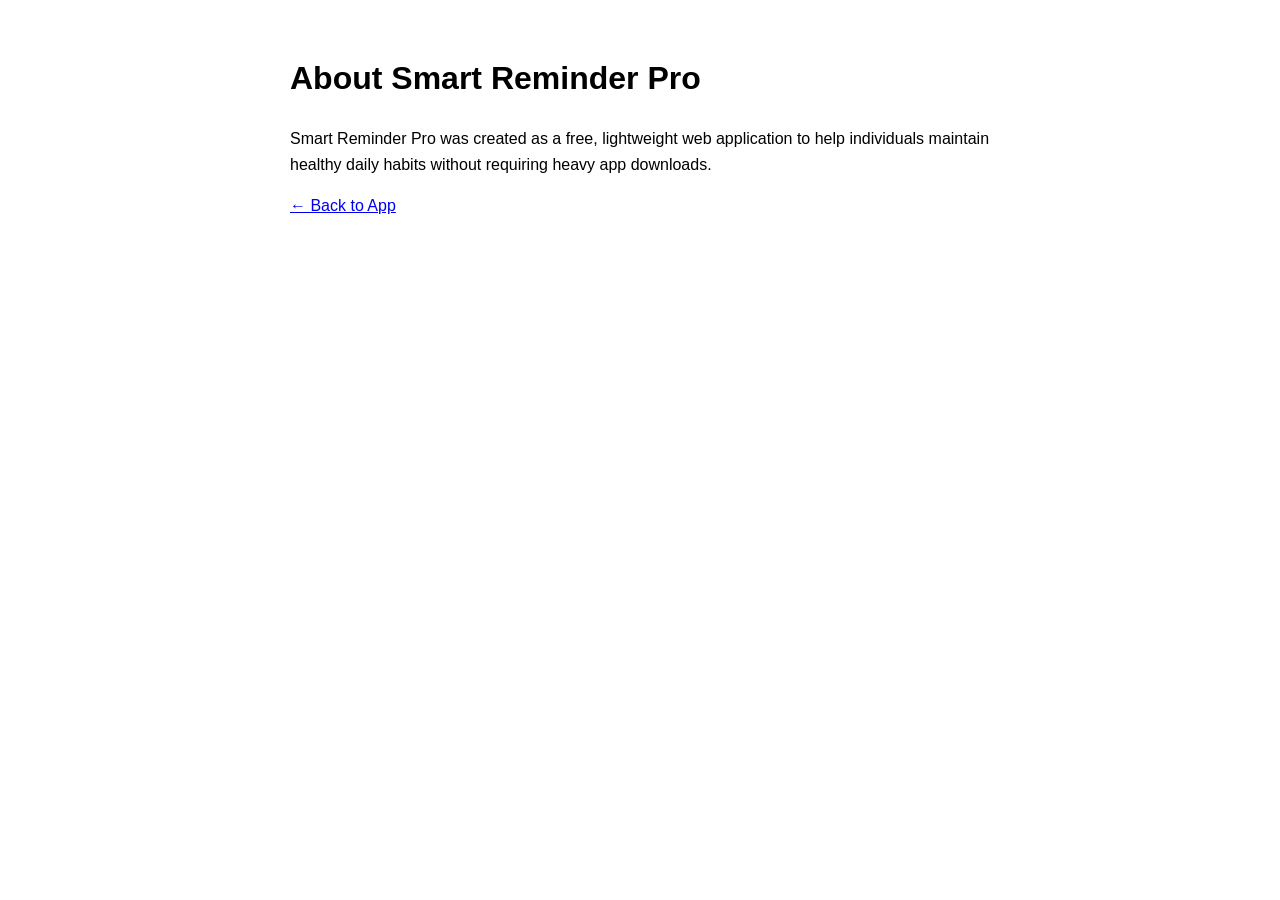
<file: about.html>
<!DOCTYPE html>
<html lang="en">
<head>
  <meta charset="UTF-8">
  <title>About Us - Reminder Pro</title>
  <style>body { font-family: sans-serif; padding: 2rem; max-width: 700px; margin: auto; line-height: 1.6; }</style>
</head>
<body>
  <h1>About Smart Reminder Pro</h1>
  <p>Smart Reminder Pro was created as a free, lightweight web application to help individuals maintain healthy daily habits without requiring heavy app downloads.</p>
  <a href="index.html">← Back to App</a>
</body>
</html>
</file>
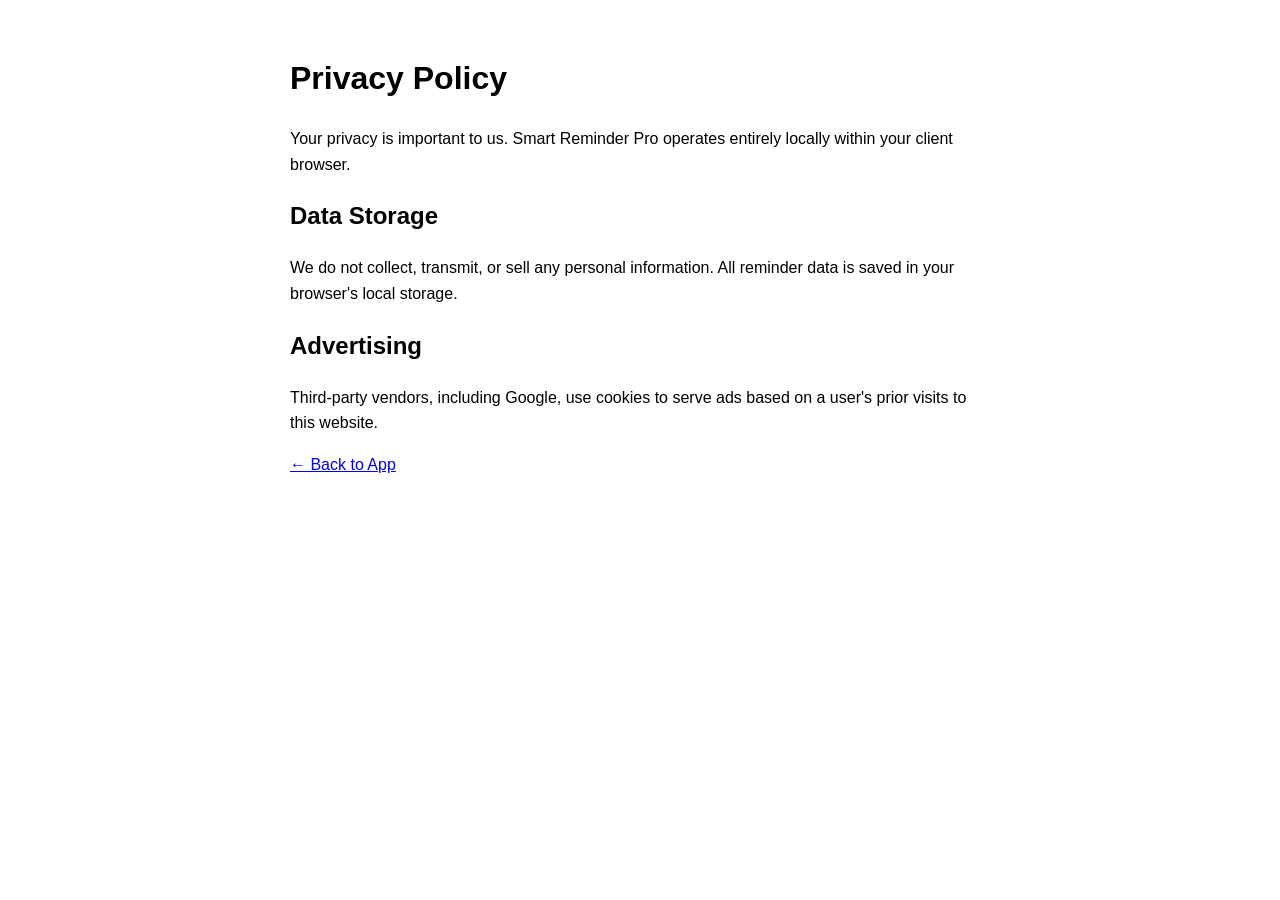
<file: privacy.html>
<!DOCTYPE html>
<html lang="en">
<head>
  <meta charset="UTF-8">
  <title>Privacy Policy - Reminder Pro</title>
  <style>body { font-family: sans-serif; padding: 2rem; max-width: 700px; margin: auto; line-height: 1.6; }</style>
</head>
<body>
  <h1>Privacy Policy</h1>
  <p>Your privacy is important to us. Smart Reminder Pro operates entirely locally within your client browser.</p>
  <h2>Data Storage</h2>
  <p>We do not collect, transmit, or sell any personal information. All reminder data is saved in your browser's local storage.</p>
  <h2>Advertising</h2>
  <p>Third-party vendors, including Google, use cookies to serve ads based on a user's prior visits to this website.</p>
  <a href="index.html">← Back to App</a>
</body>
</html>
</file>
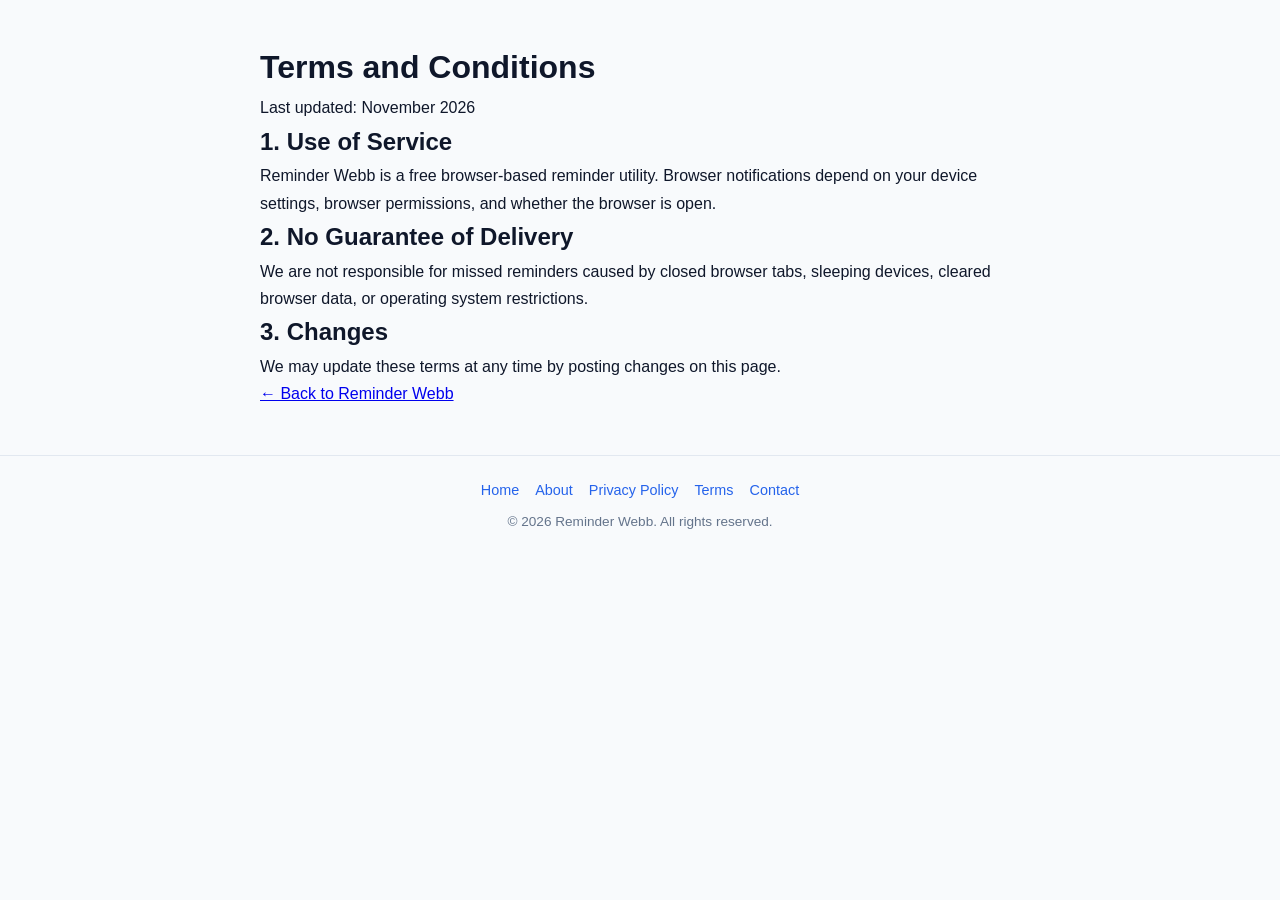
<file: terms.html>
<!DOCTYPE html>
<html lang="en">
<head>
  <meta charset="UTF-8" />
  <meta name="viewport" content="width=device-width, initial-scale=1.0" />
  <title>Terms and Conditions | Reminder Webb</title>
  <link rel="stylesheet" href="/style.css" />
</head>
<body>
  <main style="max-width: 800px; margin: 40px auto; padding: 0 20px; line-height: 1.7;">
    <h1>Terms and Conditions</h1>
    <p>Last updated: November 2026</p>

    <h2>1. Use of Service</h2>
    <p>Reminder Webb is a free browser-based reminder utility. Browser notifications depend on your device settings, browser permissions, and whether the browser is open.</p>

    <h2>2. No Guarantee of Delivery</h2>
    <p>We are not responsible for missed reminders caused by closed browser tabs, sleeping devices, cleared browser data, or operating system restrictions.</p>

    <h2>3. Changes</h2>
    <p>We may update these terms at any time by posting changes on this page.</p>

    <p><a href="/index.html">&larr; Back to Reminder Webb</a></p>
  </main>

  <footer class="site-footer">
    <nav class="footer-nav">
      <a href="/index.html">Home</a>
      <a href="/about.html">About</a>
      <a href="/privacy.html">Privacy Policy</a>
      <a href="/terms.html">Terms</a>
      <a href="/contact.html">Contact</a>
    </nav>
    <p class="footer-copy">&copy; 2026 Reminder Webb. All rights reserved.</p>
  </footer>
</body>
</html>
</file>
<file: style.css>
:root {
  --primary: #2563eb;
  --primary-hover: #1d4ed8;
  --bg-color: #f8fafc;
  --card-bg: #ffffff;
  --text-color: #0f172a;
  --text-muted: #64748b;
  --border-color: #e2e8f0;
  --radius: 12px;
  --shadow: 0 4px 6px -1px rgba(0, 0, 0, 0.1), 0 2px 4px -2px rgba(0, 0, 0, 0.05);
}

* {
  box-sizing: border-box;
  margin: 0;
  padding: 0;
  font-family: 'Segoe UI', Tahoma, Geneva, Verdana, sans-serif;
}

body {
  background-color: var(--bg-color);
  color: var(--text-color);
  line-height: 1.5;
  padding-bottom: 40px;
}

/* Navbar */
.navbar {
  display: flex;
  justify-content: space-between;
  align-items: center;
  padding: 1rem 2rem;
  background-color: var(--card-bg);
  box-shadow: var(--shadow);
}

.logo {
  font-size: 1.3rem;
  font-weight: 700;
  color: var(--primary);
}

.logo span {
  color: #0f172a;
}

/* Container */
.container {
  max-width: 750px;
  margin: 2rem auto;
  padding: 0 1rem;
  display: flex;
  flex-direction: column;
  gap: 1.5rem;
}

/* Cards */
.presets-card, .form-card, .list-card, .ad-container {
  background-color: var(--card-bg);
  padding: 1.5rem;
  border-radius: var(--radius);
  box-shadow: var(--shadow);
  border: 1px solid var(--border-color);
}

h3 {
  font-size: 1.1rem;
  margin-bottom: 1rem;
  color: var(--text-color);
}

/* Presets */
.preset-buttons {
  display: grid;
  grid-template-columns: repeat(auto-fit, minmax(150px, 1fr));
  gap: 0.75rem;
}

.preset-btn {
  display: flex;
  align-items: center;
  gap: 0.5rem;
  padding: 0.75rem 1rem;
  border: 1px solid var(--border-color);
  background: var(--bg-color);
  border-radius: 8px;
  cursor: pointer;
  font-size: 0.9rem;
  font-weight: 600;
  color: var(--text-color);
  transition: all 0.2s ease;
}

.preset-btn:hover {
  border-color: var(--primary);
  color: var(--primary);
}

/* Form */
.form-group {
  margin-bottom: 1rem;
  display: flex;
  flex-direction: column;
  gap: 0.4rem;
}

.form-row {
  display: grid;
  grid-template-columns: 1fr 1fr;
  gap: 1rem;
}

label {
  font-size: 0.85rem;
  font-weight: 600;
  color: var(--text-muted);
}

input, select {
  padding: 0.75rem;
  border: 1px solid var(--border-color);
  border-radius: 8px;
  font-size: 0.95rem;
  outline: none;
  width: 100%;
}

input:focus, select:focus {
  border-color: var(--primary);
}

/* Buttons */
.btn-primary {
  width: 100%;
  padding: 0.85rem;
  background-color: var(--primary);
  color: #fff;
  border: none;
  border-radius: 8px;
  font-weight: 600;
  font-size: 1rem;
  cursor: pointer;
  transition: background 0.2s;
}

.btn-primary:hover {
  background-color: var(--primary-hover);
}

.btn-secondary {
  padding: 0.5rem 1rem;
  background-color: transparent;
  border: 1px solid var(--primary);
  color: var(--primary);
  border-radius: 6px;
  font-size: 0.85rem;
  font-weight: 600;
  cursor: pointer;
}

.btn-secondary:hover {
  background-color: var(--primary);
  color: #fff;
}

/* List */
.list-header {
  display: flex;
  justify-content: space-between;
  align-items: center;
  margin-bottom: 1rem;
}

.badge {
  background-color: #eff6ff;
  color: var(--primary);
  padding: 0.25rem 0.75rem;
  border-radius: 12px;
  font-size: 0.8rem;
  font-weight: 600;
}

.reminder-item {
  display: flex;
  align-items: center;
  justify-content: space-between;
  padding: 1rem;
  border: 1px solid var(--border-color);
  border-radius: 8px;
  margin-bottom: 0.75rem;
  background: var(--bg-color);
}

.reminder-info h4 {
  font-size: 1rem;
  font-weight: 600;
}

.reminder-info p {
  font-size: 0.8rem;
  color: var(--text-muted);
}

.delete-btn {
  background: transparent;
  border: none;
  color: #ef4444;
  cursor: pointer;
  font-size: 1.1rem;
  padding: 0.5rem;
}

.empty-msg {
  text-align: center;
  color: var(--text-muted);
  font-size: 0.9rem;
  padding: 1.5rem 0;
}

/* Ad Banner Unit */
.ad-container {
  background: #f1f5f9;
  border: 1px dashed #cbd5e1;
  text-align: center;
}

.ad-placeholder {
  display: flex;
  justify-content: space-between;
  align-items: center;
  font-size: 0.85rem;
}

.ad-link {
  background: #10b981;
  color: white;
  text-decoration: none;
  padding: 0.4rem 0.8rem;
  border-radius: 6px;
  font-weight: 600;
}

@media (max-width: 600px) {
  .form-row {
    grid-template-columns: 1fr;
  }
}

.site-footer {
  margin-top: 48px;
  padding: 24px 16px;
  border-top: 1px solid #e2e8f0;
  text-align: center;
  font-size: 0.9rem;
}

.footer-nav {
  display: flex;
  flex-wrap: wrap;
  justify-content: center;
  gap: 16px;
  margin-bottom: 10px;
}

.footer-nav a {
  text-decoration: none;
  color: #2563eb;
  font-weight: 500;
}

.footer-nav a:hover {
  text-decoration: underline;
}

.footer-copy {
  margin: 0;
  color: #64748b;
  font-size: 0.85rem;
}

.guide-section {
  max-width: 860px;
  margin: 48px auto 24px;
  padding: 28px 24px;
  background: #ffffff;
  border: 1px solid #e2e8f0;
  border-radius: 12px;
  line-height: 1.7;
  color: #1e293b;
}

.guide-section h2 {
  margin-top: 0;
  font-size: 1.5rem;
  color: #0f172a;
}

.guide-section h3 {
  margin-top: 24px;
  margin-bottom: 10px;
  font-size: 1.15rem;
  color: #0f172a;
}

.guide-section ul,
.guide-section ol {
  padding-left: 22px;
  margin: 8px 0 16px;
}

.guide-section li {
  margin-bottom: 8px;
}

.faq-item {
  margin-top: 14px;
  padding-top: 12px;
  border-top: 1px solid #f1f5f9;
}

.faq-item h4 {
  margin: 0 0 6px;
  font-size: 1rem;
  color: #0f172a;
}

.faq-item p {
  margin: 0;
  color: #475569;
  font-size: 0.95rem;
}

@media (max-width: 600px) {
  .guide-section {
    margin: 32px 12px 16px;
    padding: 20px 16px;
  }
}
</file>
